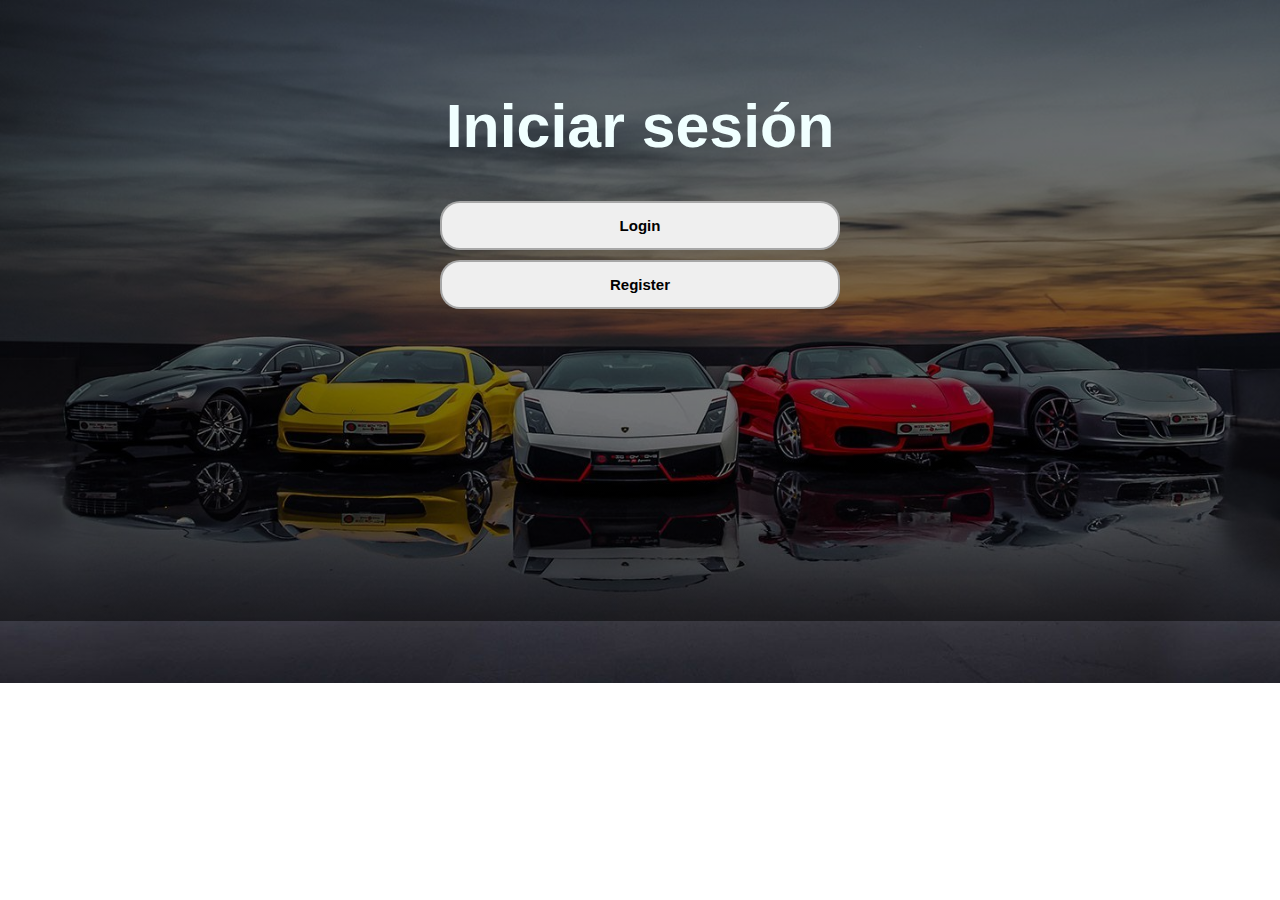
<file: index.html>
<!DOCTYPE html>
<html lang="es-MX">
<head>
    <meta  charset="UTF-8">
    <meta name="viewport" content="width=device-width, initial-scale=1.0">

    <title>Iniciar sesión</title>

    <!-- Incluye libreria para jquery
	<script src="http://ajax.googleapis.com/ajax/libs/jquery/1.10.1/jquery.min.js" type="text/javascript"></script>-->
    <script src="./JQuery-3.6.3/jquery-3.6.3.min.js" type="application/javascript"></script>

    <!-- Incluye Mi libreria -->
    <script type="text/javascript" src="./js/scriptIndex.js" type="application/javascript"></script>

    <!-- Incluye el CSS -->
    <link rel="stylesheet" href="./css/estilo.css">
    <style>
        body{
    font-family: sans-serif;
    margin: 0;
    align-items: center;
    justify-content: center;
    text-align: center;
    flex-direction: column;    
    background-image: linear-gradient(rgba(0, 0, 0, 0.5), rgba(0, 0, 0, 0.5)), url("img/carros.jpg");
    background-repeat: no-repeat;
    background-size: cover;   
}
    </style>
</head>

<!-- ************************* PAGINA ***************************************** --> 
<!-- Funciones llamadas despues de cargar la pagina --> 
<body onload='mostrarUsuari();'>
    <section id="menu">
        <h1>Iniciar sesión</h1>
        <section id="botones">
                <input type="button" class="boton1" name="botonLogin" value="Login" onclick="location.href='login.html'">
                <input type="button" class="boton1" name="botonRegister" value="Register" onclick="location.href='register.html'">            

        </section>
    </section>

    
</body>

</html>
</file>
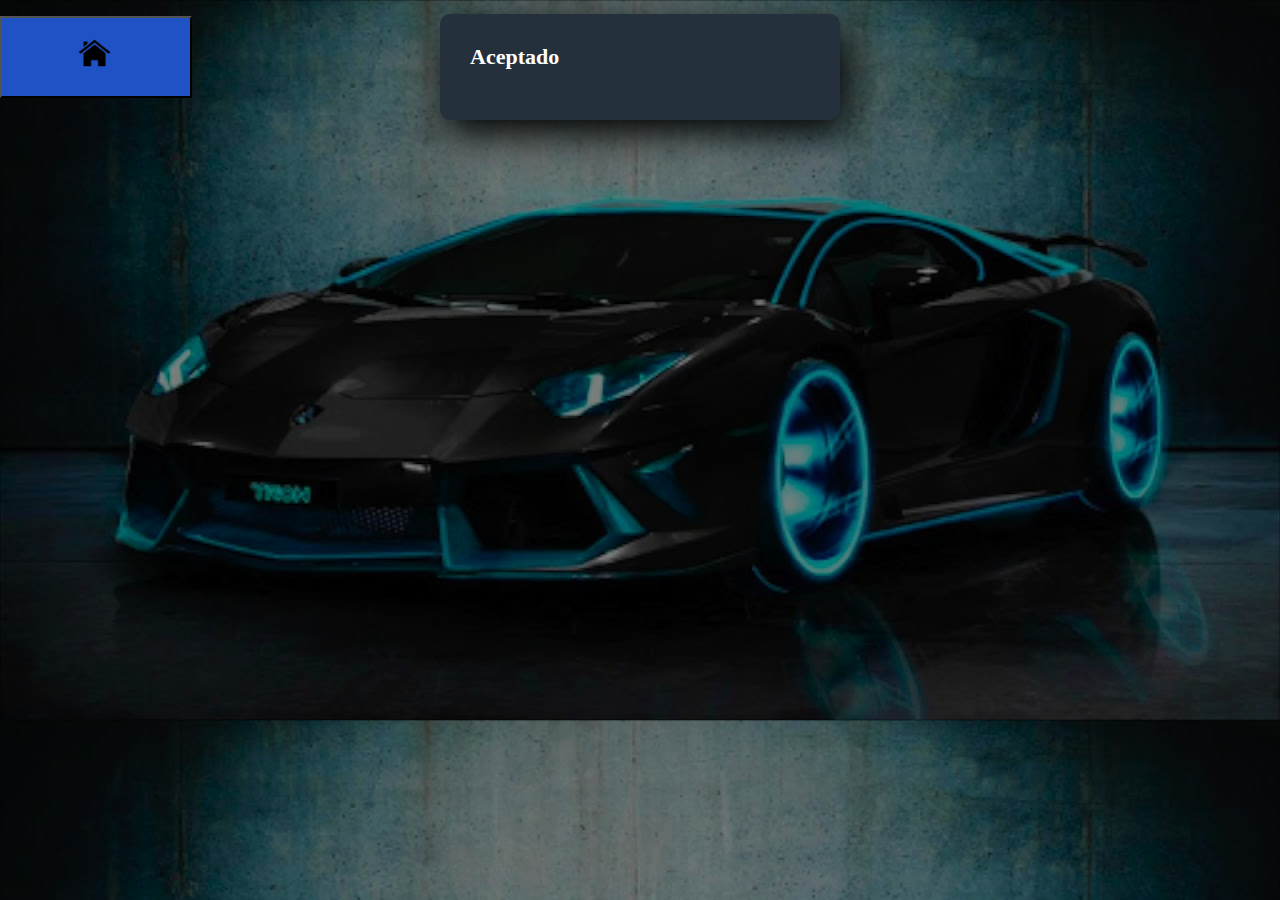
<file: aceptado.html>
<!DOCTYPE html>
<html lang="es-MX">
<head>
  <meta charset="UTF-8">
  <meta name="viewport" content="width=device-width, initial-scale=1.0">
  <meta http-equiv="X-UA-Compatible" content="ie=edge">
  <link rel="stylesheet" href="./css/css_br.css">
  <script src="./JQuery-3.6.3/jquery-3.6.3.min.js" type="text/javascript"></script>
  <script type="text/javascript" src="./js/scriptIndex.js"></script>
  <style>
    body{
    font-family: sans-serif;
    margin: 0;
    flex-direction: column;    
    background-image: linear-gradient(rgba(0, 0, 0, 0.5), rgba(0, 0, 0, 0.5)), url("img/carrofondo.jpg");
    background-repeat: repeat;
    background-size: cover;   
}
  </style>
  <button type="button" class="regresar" onclick="location.href='./'">
	<img src="./img/casa2.png" alt="" ; width="50px" height="50px" alt="">
  </button>
  <title>Login</title>
</head>
<body>
  <section class="form-register">
    <form id="mi_formulario" method="Post">
      <h4>Aceptado</h4>
    </form>
  </section>
</body>
</html>
</file>
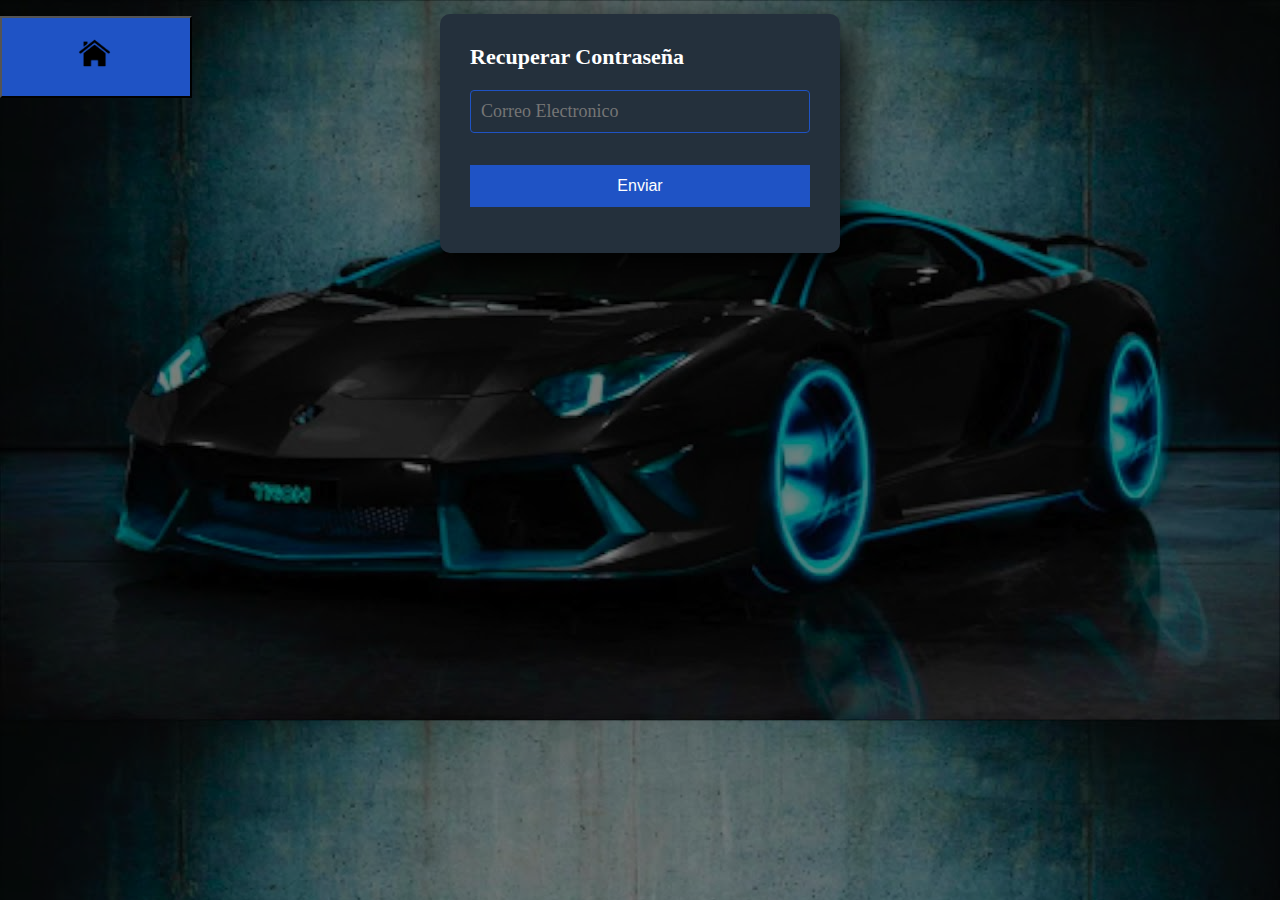
<file: correo.html>
<!DOCTYPE html>
<html lang="es-MX">
<head>
  <meta charset="UTF-8">
  <meta name="viewport" content="width=device-width, initial-scale=1.0">
  <meta http-equiv="X-UA-Compatible" content="ie=edge">
  <link rel="stylesheet" href="./css/css_br.css">
  <script src="./JQuery-3.6.3/jquery-3.6.3.min.js" type="text/javascript"></script>
  <script type="text/javascript" src="./js/scriptIndex.js"></script>
  <style>
    body{
    font-family: sans-serif;
    margin: 0;
    flex-direction: column;    
    background-image: linear-gradient(rgba(0, 0, 0, 0.5), rgba(0, 0, 0, 0.5)), url("img/carrofondo.jpg");
    background-repeat: repeat;
    background-size: cover;   
}
  </style>
  <button type="button" class="regresar" onclick="location.href='./'">
	<img src="./img/casa2.png" alt="" ; width="50px" height="50px" alt="">
  </button>
  <title>Login</title>
</head>
<body>
  <section class="form-register">
    <form id="mi_formulario" method="Post">
      <h4>Recuperar Contraseña</h4>
      <input class="controls" type="text" name="login" id="login" placeholder="Correo Electronico">
      <input class="botons" type="button" value="Enviar" onclick="linkrecuperacion()">
    </form>
  </section>
</body>
</html>
</file>
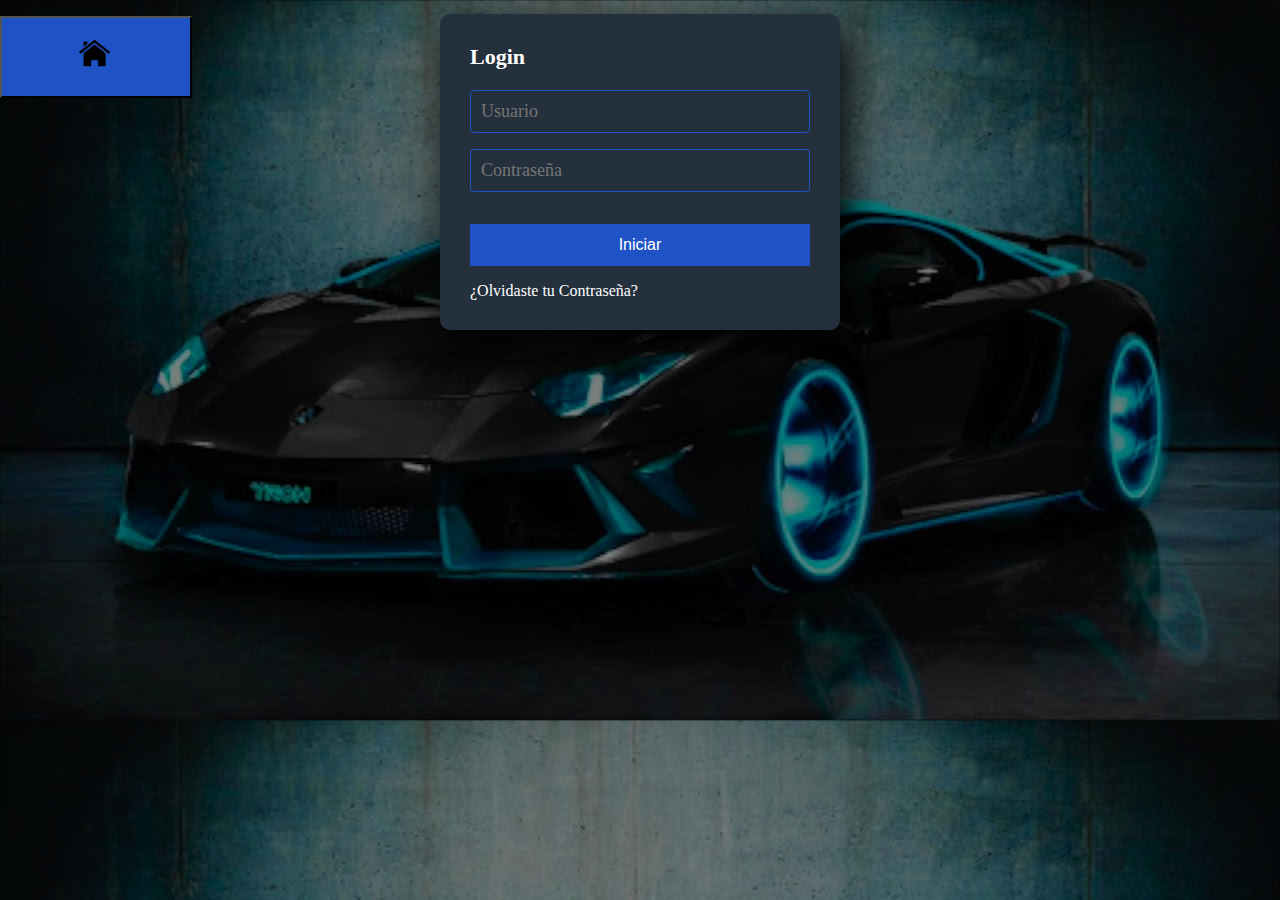
<file: login.html>
<!DOCTYPE html>
<html lang="es-MX">
<head>
  <meta charset="UTF-8">
  <meta name="viewport" content="width=device-width, initial-scale=1.0">
  <meta http-equiv="X-UA-Compatible" content="ie=edge">
  <link rel="stylesheet" href="./css/css_br.css">
  <script src="./JQuery-3.6.3/jquery-3.6.3.min.js" type="text/javascript"></script>
  <script type="text/javascript" src="./js/scriptIndex.js"></script>
  <style>
    body{
    font-family: sans-serif;
    margin: 0;
    flex-direction: column;    
    background-image: linear-gradient(rgba(0, 0, 0, 0.5), rgba(0, 0, 0, 0.5)), url("img/carrofondo.jpg");
    background-repeat: repeat;
    background-size: cover;   
}
#link{
  cursor: pointer;
}
  </style>
  <button type="button" class="regresar" onclick="location.href='./'">
	<img src="./img/casa2.png" alt="" ; width="50px" height="50px" alt="">
  </button>
  <title>Login</title>
</head>
<body>
  <section class="form-register">
    <form id="mi_formulario" method="Post" action="login.php">
      <h4>Login</h4>
      <input class="controls" type="text" name="login"  placeholder="Usuario">
      <input class="controls" type="text" name="register"  placeholder="Contraseña">
      <input class="botons" type="submit" value="Iniciar">
      <div id="link" onclick="location.href='correo.html'">
        ¿Olvidaste tu Contraseña?
      </div> 
    </form>
  </section>
</body>
</html>
</file>
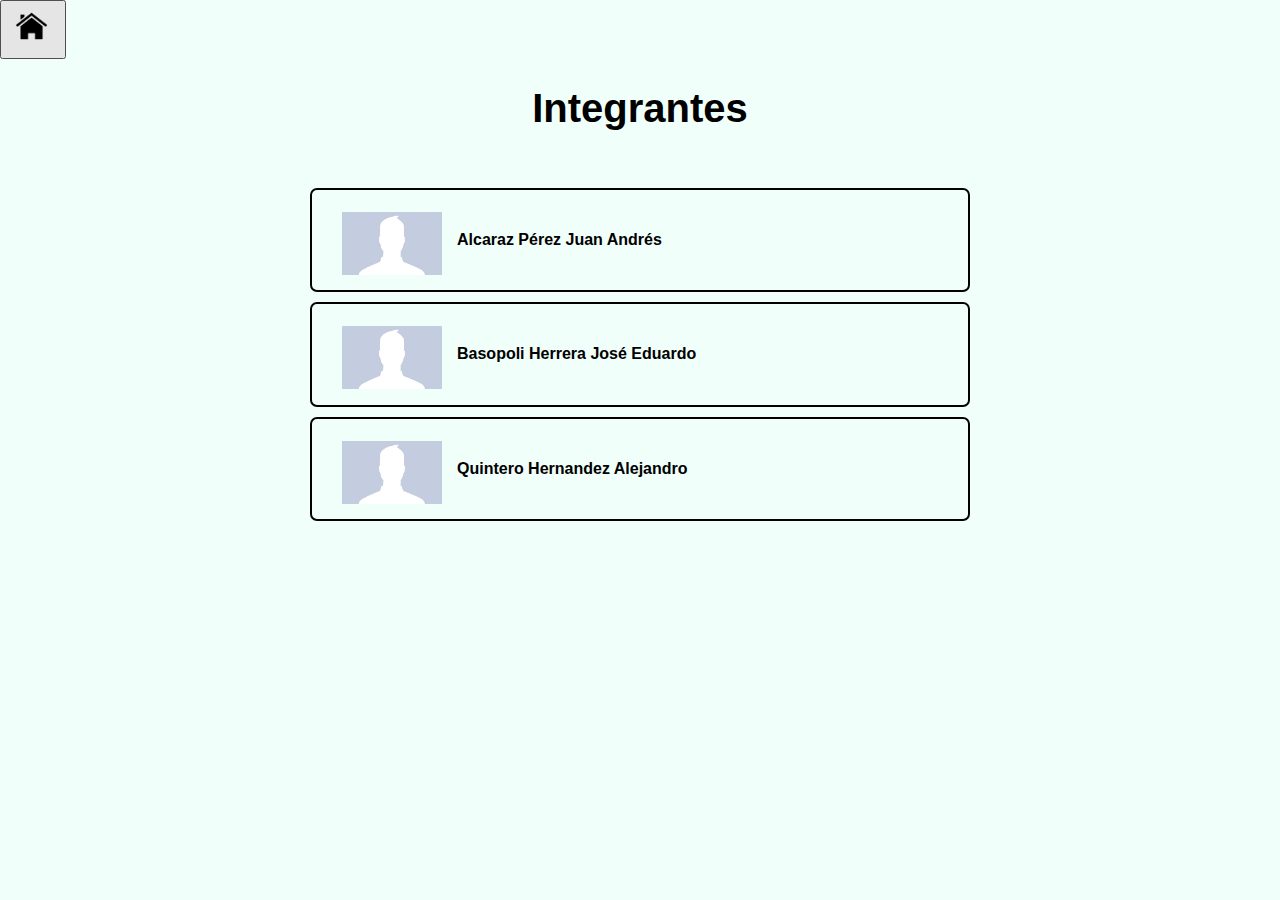
<file: nosotros.html>
<!DOCTYPE html>
<html lang="es-MX">
<head>
    <meta charset="UTF-8">
    <meta http-equiv="X-UA-Compatible" content="IE=edge">
    <meta name="viewport" content="width=device-width, initial-scale=1.0">
    <title>Integrantes</title>
    <script src="./JQuery-3.6.3/jquery-3.6.3.min.js" type="application/javascript"></script>

    <!-- Incluye Mi libreria -->
    <script type="text/javascript" src="./js2/scriptIndex.js" type="application/javascript"></script>

    <!-- Incluye el CSS -->
    <link rel="stylesheet" href="./css/nosotros.css">
    <style>
        body{
            background-color: rgb(240, 255, 250);
        }
    </style>
    <button type="button" class="regresar" onclick="location.href='menu.html'">
        <img src="./img/casa2.png" alt="" ; width="50px" height="50px" alt="">
      </button>
</head>
<body>
    <h1>Integrantes</h1>
    <div class="containers">
        <section id="pregunta1">
            <img src="img/perfil.jpg" alt="" width="100" class="ima">
            <h4>Alcaraz Pérez Juan Andrés</h4>

        </section>
        <section id="pregunta1">
            <img src="img/perfil.jpg" alt="" width="100" class="ima">
            <h4>Basopoli Herrera José Eduardo</h4>
        </section>
        <section id="pregunta1">
            <img src="img/perfil.jpg" alt="" width="100" class="ima">
            <h4>Quintero Hernandez Alejandro</h4>
        </section>
    </div>
</body>
</html>
</file>
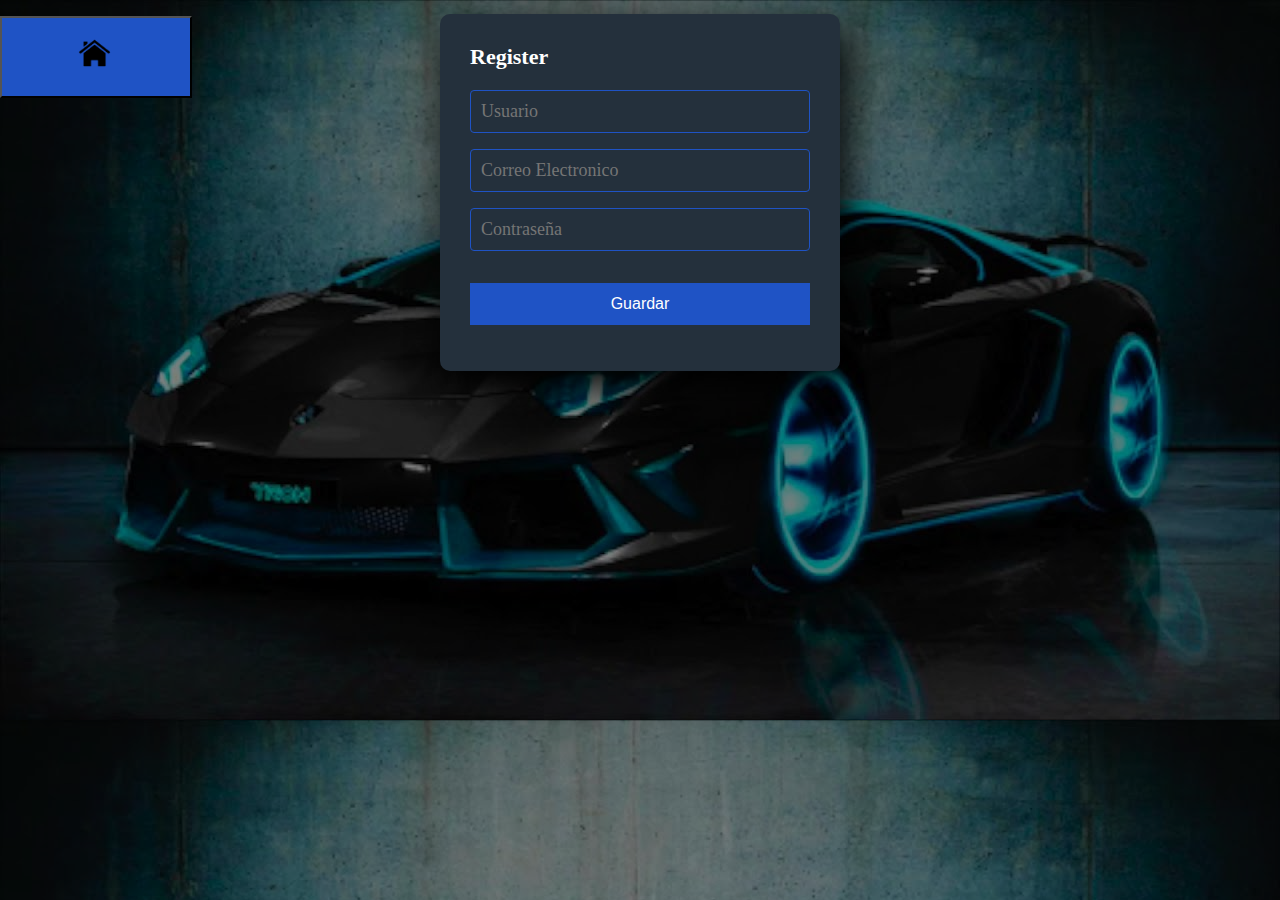
<file: register.html>
<!DOCTYPE html>
<html lang="es-MX">
<head>
  <meta charset="UTF-8">
  <meta name="viewport" content="width=device-width, initial-scale=1.0">
  <meta http-equiv="X-UA-Compatible" content="ie=edge">
  <link rel="stylesheet" href="./css/css_br.css">
  <script src="./JQuery-3.6.3/jquery-3.6.3.min.js" type="text/javascript"></script>
  <script type="text/javascript" src="./js/scriptIndex.js"></script>
  <style>
    body{
    font-family: sans-serif;
    margin: 0;
    flex-direction: column;    
    background-image: linear-gradient(rgba(0, 0, 0, 0.5), rgba(0, 0, 0, 0.5)), url("img/carrofondo.jpg");
    background-repeat: repeat;
    background-size: cover;   
}
  </style>
  <button type="button" class="regresar" onclick="location.href='./'">
	<img src="./img/casa2.png" alt="" ; width="50px" height="50px" alt="">
  </button>
  <title>Registro</title>
</head>
<body>
  <section class="form-register">
    <form id="mi_formulario" method="Post">
      <h4>Register</h4>
      <input class="controls" type="text" name="usuario" id="usuario" placeholder="Usuario">
      <input class="controls" type="text" name="correo" id="correo" placeholder="Correo Electronico">
      <input class="controls" type="text" name="contraseña" id="contraseña" placeholder="Contraseña">
      <input class="botons" type="submit" value="Guardar" onclick="agregausua()">
    </form>
  </section>
</body>
</html>
</file>
<file: css/estilo.css>
*{
    box-sizing: border-box;
}

#botones .boton1{
    width: 400px;
    display: block;
    margin: auto;
    padding: 14px;
    border: none;
    cursor: pointer;
    border-radius: 20px;
    border: 2px solid rgba(0,0,0,0.3);
    font-size: 15px;
    font-weight: bold;
    margin-top: 10px;
}
#botones .boton1:hover{
    background-color: rgb(224, 15, 15);
}
#menu{
    height: 580px;

}

#menu h1{
    color: azure;
    font-size: 3.8em;
    padding-top: 50px;
}
</file>
<file: css/css_br.css>
* {
    margin: 0;
    padding: 0;
    box-sizing: border-box;
  }
  
  .tabla {
	text-align: center;
    text-decoration-color: aliceblue ;
  }
  .form-register {
    width: 400px;
    background: #24303c;
    padding: 30px;
    margin: auto;
    margin-top: -100px;
    border-radius: 10px;
    font-family: 'calibri';
    color: white;
    box-shadow: 7px 13px 37px #000;
  }
  
  .form-register h4 {
    font-size: 22px;
    margin-bottom: 20px;
  }
  
  .controls {
    width: 100%;
    background: #24303c;
    padding: 10px;
    border-radius: 4px;
    margin-bottom: 16px;
    border: 1px solid #1f53c5;
    font-family: 'calibri';
    font-size: 18px;
    color: white;
  }
  
  .form-register p {
    height: 40px;
    text-align: center;
    font-size: 18px;
    line-height: 40px;
  }
  
  .form-register a {
    color: white;
    text-decoration: none;
  }
  
  .form-register a:hover {
    color: white;
    text-decoration: underline;
  }
  
  .form-register .botons {
    width: 100%;
    background: #1f53c5;
    border: none;
    padding: 12px;
    color: white;
    margin: 16px 0;
    font-size: 16px;
  }
  .regresar {
    width: 15%;
    border: 1;
    background: #1f53c5;
    color: white;
    padding: 12px;
    margin: 16px 0;
    font-size: 16px;
  }
</file>
<file: css/nosotros.css>
*{
    box-sizing: border-box;
}
body{
    font-family: sans-serif;
    margin: 0;
    
}
.correo1{
    color: azure;
    font-size: 18px;
    text-align: left;
    float: left;
}
.ima{
    margin-right: 15px;
    margin-left: 10px;
    float: left;
    margin-top: 2px;
    
}
#pregunta1{
    border: 2px solid #000000;
    border-radius: 7px;
    padding: 20px;
    margin: 10px 0;
}
.containers{
    max-width: 700px;
    margin: auto;
    padding: 20px;
}
h1{
    font-size: 40px;
    text-align: center;
}
</file>
